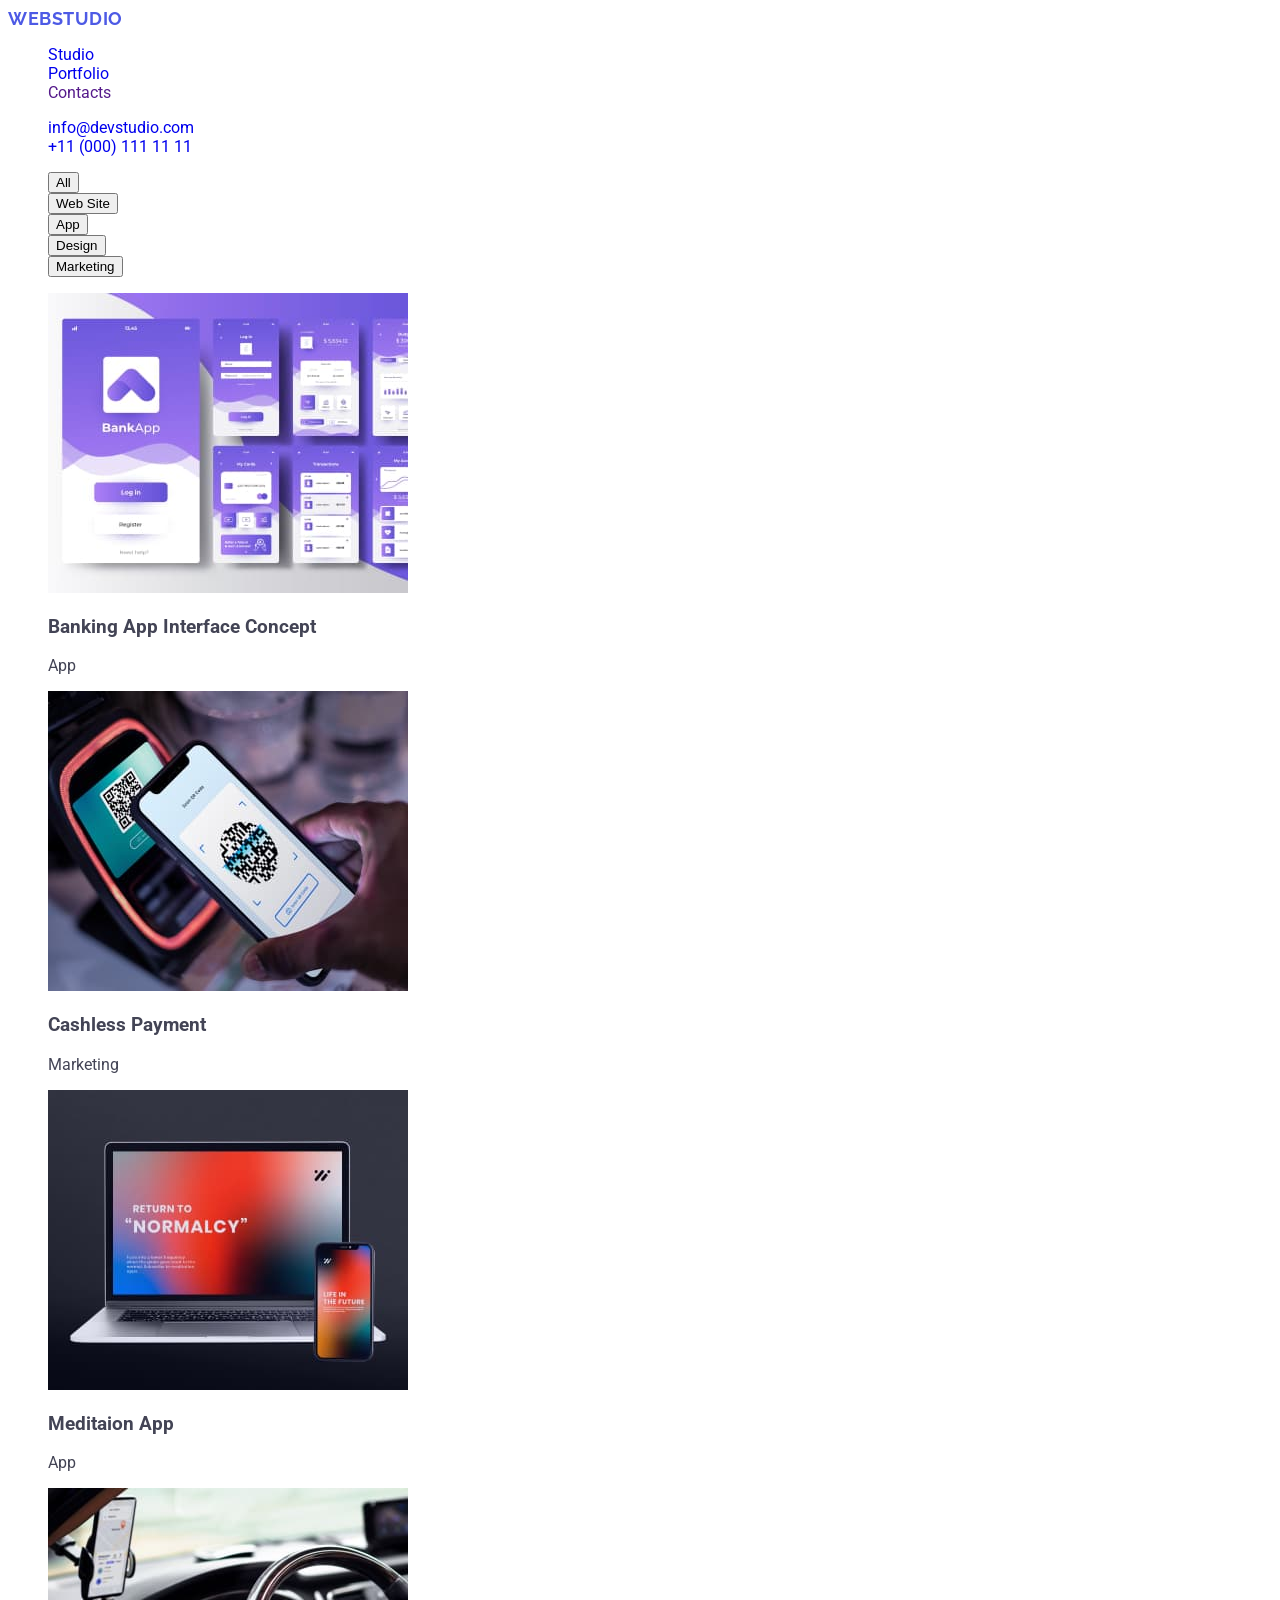
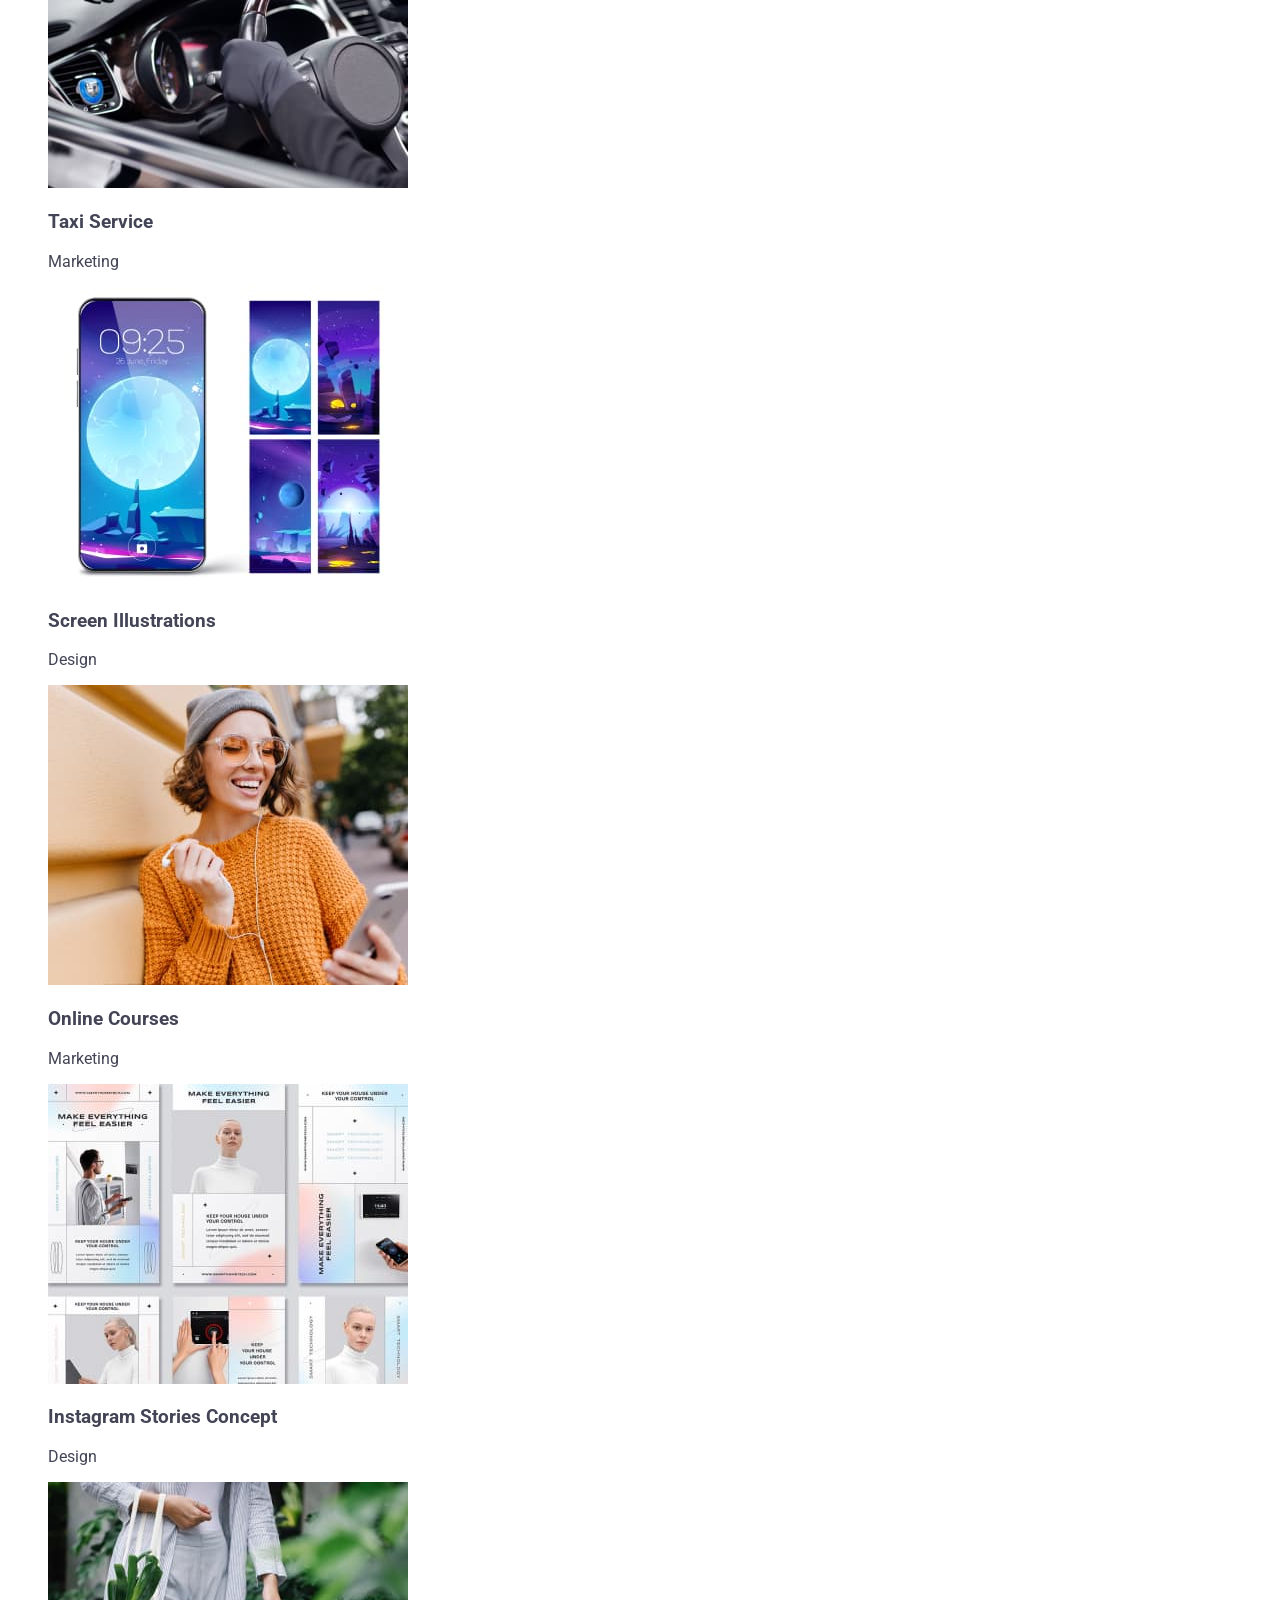
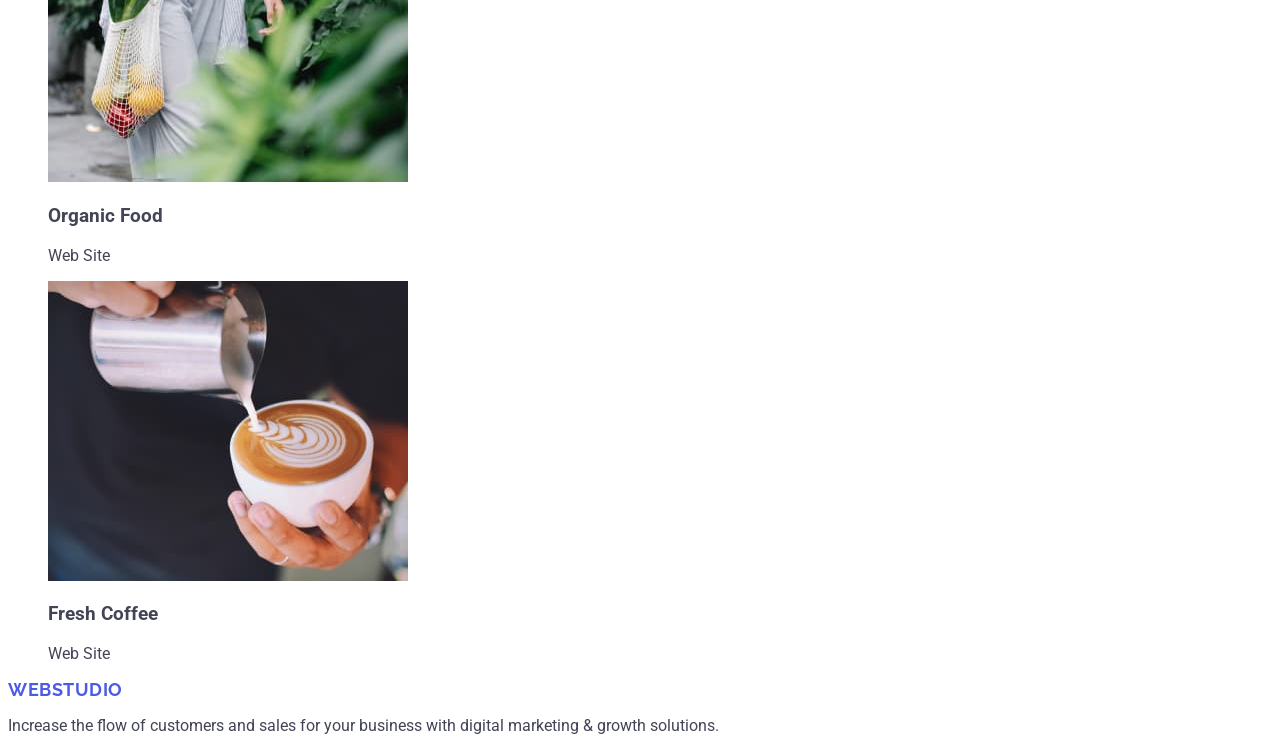
<file: portfolio.html>
<!DOCTYPE html>
<html lang="en">
<head>
    <meta charset="UTF-8">
    <meta http-equiv="X-UA-Compatible" content="IE=edge">
    <meta name="viewport" content="width=device-width, initial-scale=1.0">
    <title>WebStudio Portfolio </title>
    <link rel="preconnect" href="https://fonts.googleapis.com">
    <link rel="preconnect" href="https://fonts.gstatic.com" crossorigin>
    <link href="https://fonts.googleapis.com/css2?family=Raleway:wght@800&family=Roboto:wght@400;500;700;900&display=swap"
    rel="stylesheet">
    <link rel="stylesheet" href="./css/styles.css">
</head>
<body>
    <header class="page-header">
        <nav>
        <a class="logo link" href="WEBSTUDIO"><span class="logo-web">Web</span><span class="logo-studio">Studio</span></a>
        <ul class="site-nav list">
            <li><a href="./index.html" class="link">Studio</a></li>
            <li><a href="./portfolio.html" class="link">Portfolio</a></li>
            <li><a href="" class="link">Contacts</a></li>
        </ul>
        </nav>
        <ul class="contacts list">
        <li><a href="mailto:info@devstudio.com" class="link">info@devstudio.com</a></li>
        <li><a href="tel:+110001111111" class="link">+11 (000) 111 11 11</a></li>
        </ul>
    </header>
    <main>
        <section>
            <h1 hidden>Section with buttons</h1>
            <ul class="button-section list">
                <li>
                    <button class="button-title" type="button">All</button>
                </li>
                <li class="button">
                    <button class="button-title" type="button">Web Site</button>
                </li>
                <li class="button">
                    <button class="button-title" type="button">App</button>
                </li>
                <li class="button"> 
                    <button class="button-title" type="button">Design</button>
                </li>
                <li class="button">
                    <button class="button-title" type="button">Marketing</button>
                </li>
            </ul>
        </section>
        <section>
            <h2 hidden>Portfolio</h2>
            <ul class="portfolio-site list">
                <li>
                    <img src="./images/portfolio-gallery/portfolio-5.jpg" 
                    alt="Interface Concept"
                    width="360"
                    height="300"
                    />
                    <h3 class="title">Banking App Interface Concept</h3>
                    <p class="services" >App</p>
                </li>
                <li>
                    <img src="./images/portfolio-gallery/portfolio-6.jpg"
                    alt="Cashless Payment"
                    width="360"
                    height="300"
                    />
                    <h3 class="title">Cashless Payment</h3>
                    <p class="services">Marketing</p>
                </li>
                <li>
                    <img src="./images/portfolio-gallery/portfolio-7.jpg" 
                    alt="Meditaion App"
                    width="360"
                    height="300"
                    />
                    <h3 class="title">Meditaion App</h3>
                    <p class="services">App</p>
                </li>
                <li>
                    <img src="./images/portfolio-gallery/portfolio-8-img.jpg" 
                    alt="taxi service"
                    width="360"
                    height="300"
                    />
                    <h3 class="title">Taxi Service</h3>
                    <p class="services">Marketing</p>
                </li>
                <li>
                    <img src="./images/portfolio-gallery/portfolio-9-img.jpg" 
                    alt="screen illustration"
                    width="360"
                    height="300"
                    />
                    <h3 class="title">Screen Illustrations</h3>
                    <p class="services">Design</p>
                </li>
                <li>
                    <img src="./images/portfolio-gallery/portfolio-10-img.jpg" 
                    alt="online learning"
                    width="360"
                    height="300"
                    />
                    <h3 class="title">Online Courses</h3>
                    <p class="services">Marketing</p>
                </li>
                <li>
                    <img src="./images/portfolio-gallery/portfolio-11-img.jpg" 
                    alt="storis on instagram"
                    width="360"
                    height="300"
                    />
                    <h3 class="title">Instagram Stories Concept</h3>
                    <p class="services">Design</p>
                </li>
                <li>
                    <img src="./images/portfolio-gallery/portfolio-12-img.jpg" 
                    alt="organic fruits and vegetables"
                    width="360"
                    height="300"
                    />
                    <h3 class="title">Organic Food</h3>
                    <p class="services">Web Site</p>
                </li>
                <li>
                    <img src="./images/portfolio-gallery/portfolio-13-img.jpg" 
                    alt="the barista makes coffee"
                    width="360"
                    height="300"
                    />
                    <h3 class="title">Fresh Coffee</h3>
                    <p class="services">Web Site</p>
                </li>
            </ul>
        </section>
    </main>
    <footer class="page-footer ">
        <a class="logo link" href="./index.html"><span class="logo-web">Web</span><span class="color-studio">Studio</span></a>
        <p class="footer-title">
            Increase the flow of customers and sales for your business with 
            digital marketing & growth solutions.
        </p>
    </footer>
</body>
</html>
</file>
<file: css/styles.css>
body {
    font-family: "Roboto", sans-serif;
    color: #434455;
    background-color: #FFFFFF;
  }
  a {
    text-decoration: none;
  }

  ul, ol {
    list-style: none;
  }
  
.logo{
    color: #4D5AE5;
    font-family: Raleway, sans-serif;
    font-size: 18px;
    font-weight: 700;
    line-height: 1.17;
    letter-spacing: 0.03em;
    text-transform: uppercase;
}

.logo-part {
    color: #2E2F42;
}

.nav-link {
   color:  #2E2F42;;
   font-size: 16px;
   font-weight: 500;
   line-height: 1.5;
   letter-spacing: 0.02em;
}

   .nav-link:hover,
   .nav-link:focus {
   color: #404BBF;
}


.address {
    font-style: normal;
}

.contact-link {
    color:  #434455;
    font-size: 16px;
    line-height: 1.5;
    letter-spacing: 0.02em;
}

.contact-link:hover,
.contact-link:focus{
    color:  #404BBF;
}

/* section-hero*/
  .hero {
    background-color: #2E2F42;
  }

   .title-hero {
    font-weight: 700;
      font-size: 56px;
      line-height: 1.07;
      letter-spacing: 0.02em;
      text-align: center;
      color: #fff;
   }

   .button-hero {
      font-weight: 500;
      font-size: 16px;
      line-height: 1.5;
      letter-spacing: 0.04em;
      color: #fff;
      background: #4d5ae5;
      cursor: pointer;
   }

     .button-hero:hover,
     .button-hero:focus{
      background-color: #404bbf;
     }

     /* section-adventages */

.subtitle-adventages {
    font-weight: 500;
    font-size: 20px;
    line-height: 1.2;
    letter-spacing: 0.02em;
    color: #2e2f42;
}

.text-adventages {
  font-weight: 400;
    font-size: 16px;
    line-height: 1.5;
    letter-spacing: 0.02em;
}

/* section-team*/
.section-team{
  background-color: #F4F4FD;
}
.title-team {
    font-weight: 700;
    font-size: 36px;
    line-height: 1.11;
    letter-spacing: 0.02em;
    text-align: center;
    text-transform: capitalize;
    color: #2e2f42;
}
.item-team{
  background-color: #FFFFFF;
}
.subtitle-team {
    font-weight: 500;
    font-size: 20px;
    line-height: 1.2;
    letter-spacing: 0.02em;
    color: #2e2f42;
}

.text-discription {
    font-size: 16px;
    line-height: 1.5;
    letter-spacing: 0.02em;
}

/* section-portfolio */

.title-portfolio {
    font-weight: 700;
    font-size: 36px;
    line-height: 1.11;
    letter-spacing: 0.02em;
    text-align: center;
    text-transform: capitalize;
    color: #2e2f42;
}

.subtitle-portfolio {
    font-weight: 500;
    font-size: 20px;
    line-height: 1.2;
    letter-spacing: 0.02em;
    color: #2e2f42;
}

.desc-portfolio {
    font-size: 16px;
    line-height: 1.5;
    letter-spacing: 0.02em;
}

/* footer */
.footer {
     background-color: #2e2f42;
}

.logo-footer {
    font-family: "Raleway", sans-serif;
    font-weight: 700;
    font-size: 18px;
    line-height: 1.17;
    letter-spacing: 0.03em;
    text-transform: uppercase;
    color: #4d5ae5;
}

.logo-second{
   color: #f4f4fd;
}

.text-footer{
    font-weight: 400;
    font-size: 16px;
    line-height: 1.5;
    letter-spacing: 0.02em;
    color: #f4f4fd;
  }
</file>
